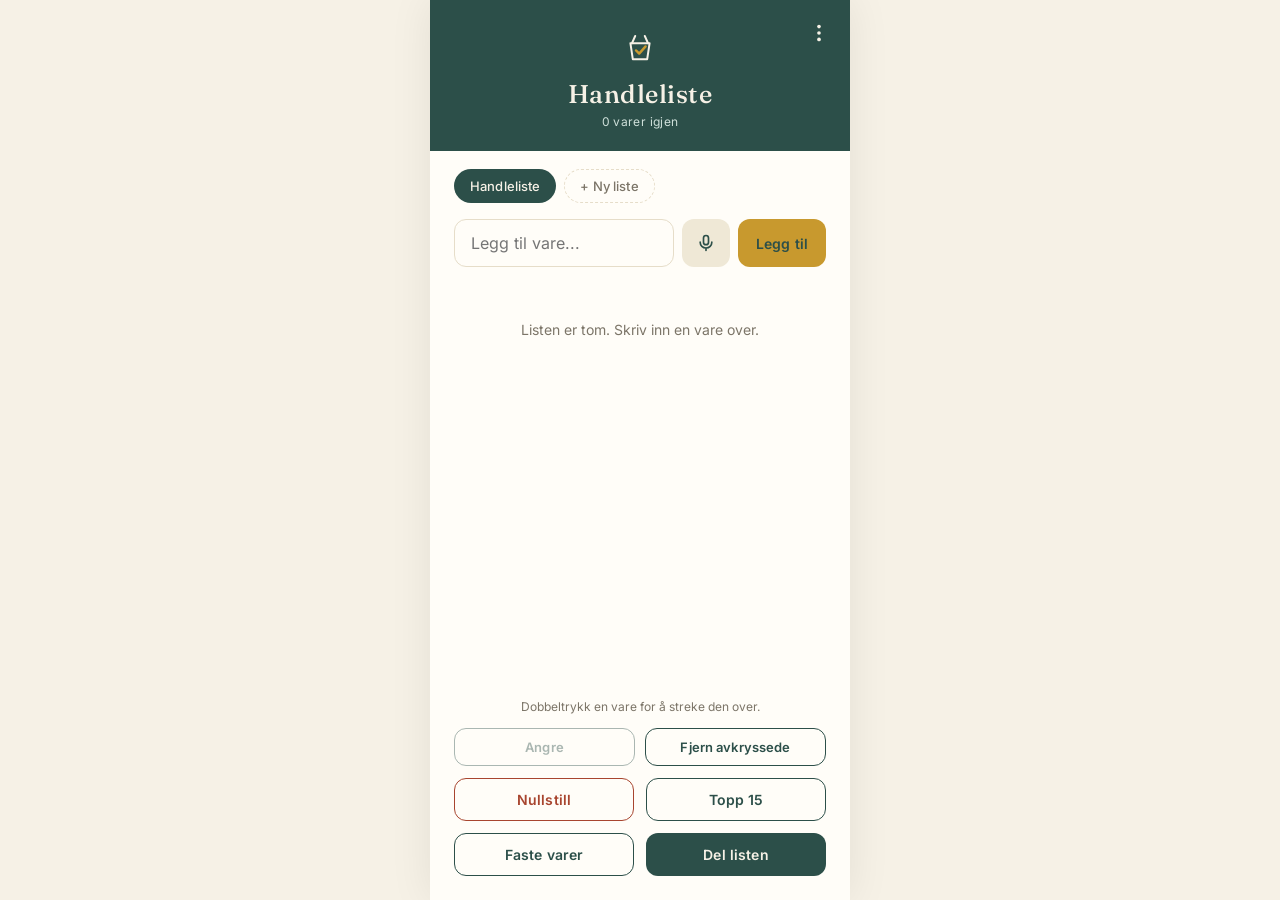
<file: app/src/main/assets/index.html>
<!DOCTYPE html>
<html lang="no" data-theme="system">
<head>
<meta charset="UTF-8" />
<meta name="viewport" content="width=device-width, initial-scale=1, maximum-scale=1, user-scalable=no, viewport-fit=cover" />
<title>Handleliste</title>
<meta name="theme-color" content="#2c4f49" />
<meta name="apple-mobile-web-app-capable" content="yes" />
<meta name="apple-mobile-web-app-status-bar-style" content="black-translucent" />
<meta name="apple-mobile-web-app-title" content="Handleliste" />
<link rel="stylesheet" href="fonts/fonts.css">
<script src="vendor/firebase-app-compat.js"></script>
<script src="vendor/firebase-database-compat.js"></script>
<script>
  // Sett tema før siden tegnes, så det ikke blinker
  (function () {
    try {
      var t = localStorage.getItem("handleliste-tema");
      if (t === "light" || t === "dark" || t === "system") {
        document.documentElement.setAttribute("data-theme", t);
      }
    } catch (e) {}
  })();
</script>
<style>
  :root {
    --bg: #f6f1e6;
    --surface: #fffdf8;
    --ink: #22322e;
    --muted: #7c7568;
    --line: #e6ddc9;
    --chip: #efe8d6;
    --header: #2c4f49;
    --on-header: #f6f1e6;
    --sub: #cfe0da;
    --accent: #2c4f49;
    --accent-2: #3f7068;
    --solid: #2c4f49;
    --on-solid: #f6f1e6;
    --gold: #c8992e;
    --gold-soft: #e9c877;
    --on-gold: #2c4f49;
    --brick: #a8452f;
    --overlay: rgba(34,50,46,0.55);
    color-scheme: light;
  }
  :root[data-theme="dark"] {
    --bg: #0f1716;
    --surface: #172221;
    --ink: #ece7d9;
    --muted: #98a39e;
    --line: #2a3a37;
    --chip: #213230;
    --header: #1c3733;
    --on-header: #f0ebdc;
    --sub: #a9c4bc;
    --accent: #8cc9bb;
    --accent-2: #6fb3a3;
    --solid: #2f5c54;
    --on-solid: #f3eee0;
    --gold: #d6a93e;
    --gold-soft: #e6c46f;
    --on-gold: #17302b;
    --brick: #e0785f;
    --overlay: rgba(0,0,0,0.6);
    color-scheme: dark;
  }
  @media (prefers-color-scheme: dark) {
    :root[data-theme="system"] {
      --bg: #0f1716;
      --surface: #172221;
      --ink: #ece7d9;
      --muted: #98a39e;
      --line: #2a3a37;
      --chip: #213230;
      --header: #1c3733;
      --on-header: #f0ebdc;
      --sub: #a9c4bc;
      --accent: #8cc9bb;
      --accent-2: #6fb3a3;
      --solid: #2f5c54;
      --on-solid: #f3eee0;
      --gold: #d6a93e;
      --gold-soft: #e6c46f;
      --on-gold: #17302b;
      --brick: #e0785f;
      --overlay: rgba(0,0,0,0.6);
      color-scheme: dark;
    }
  }

  * { box-sizing: border-box; }
  body {
    margin: 0;
    min-height: 100vh;
    background: var(--bg);
    font-family: 'Inter', sans-serif;
    color: var(--ink);
    display: flex;
    justify-content: center;
    touch-action: manipulation;
    -webkit-tap-highlight-color: transparent;
  }
  #app {
    width: 100%;
    max-width: 420px;
    min-height: 100vh;
    background: var(--surface);
    display: flex;
    flex-direction: column;
    box-shadow: 0 0 40px rgba(0,0,0,0.08);
  }

  /* HEADER */
  header {
    background: var(--header);
    color: var(--on-header);
    padding: 28px 24px 22px;
    text-align: center;
    position: relative;
  }
  header .logo { width: 40px; height: 40px; margin: 0 auto 10px; display: block; }
  header h1 {
    font-family: 'Fraunces', serif;
    font-weight: 500;
    font-size: 1.6rem;
    letter-spacing: 0.02em;
    margin: 0;
  }
  header .sub { font-size: 12px; color: var(--sub); margin-top: 4px; letter-spacing: 0.03em; }
  .menu-btn {
    position: absolute; top: 14px; right: 12px;
    background: none; color: var(--on-header);
    padding: 8px; border-radius: 50%; line-height: 0;
  }

  .page { flex: 1; display: flex; flex-direction: column; padding: 0 24px 24px; }

  /* INPUTS */
  .row { display: flex; gap: 8px; padding-top: 14px; }
  input[type=text], input[type=number], select {
    padding: 13px 16px;
    background: var(--surface);
    border: 1.5px solid var(--line);
    border-radius: 12px;
    outline: none;
    font-size: 16px;
    font-family: 'Inter', sans-serif;
    color: var(--ink);
    transition: border-color 0.2s;
    min-width: 0;
  }
  .row input[type=text], .row input[type=number] { flex: 1; }
  input[type=text]:focus, input[type=number]:focus, select:focus { border-color: var(--accent-2); }
  .full { width: 100%; }

  button {
    cursor: pointer;
    font-family: 'Inter', sans-serif;
    font-weight: 600;
    font-size: 14px;
    border: none;
    border-radius: 12px;
    letter-spacing: 0.01em;
  }
  button:disabled { opacity: 0.4; cursor: default; }
  button.gold { background: var(--gold); color: var(--on-gold); padding: 13px 18px; }
  button.outline-teal { background: transparent; color: var(--accent); border: 1.5px solid var(--accent); padding: 12px 16px; }
  button.outline-brick { background: transparent; color: var(--brick); border: 1.5px solid var(--brick); padding: 12px 16px; }
  button.solid-teal { background: var(--solid); color: var(--on-solid); padding: 13px 20px; }
  button.solid-brick { background: var(--brick); color: #fff; padding: 12px 16px; }
  button.plain { background: none; color: var(--muted); font-size: 12px; font-weight: 500; padding: 6px; }
  button.plain.danger { color: var(--brick); }
  .icon-btn {
    width: 48px; flex-shrink: 0; border-radius: 12px; background: var(--chip); color: var(--accent);
    display: flex; align-items: center; justify-content: center; padding: 0;
  }
  .icon-btn.listening { background: var(--gold); color: var(--on-gold); }

  /* LISTEVALG */
  .chips { display: flex; gap: 8px; overflow-x: auto; padding: 18px 0 2px; scrollbar-width: none; }
  .chips::-webkit-scrollbar { display: none; }
  .chip {
    white-space: nowrap; padding: 8px 15px; border-radius: 999px;
    background: var(--chip); color: var(--ink); font-size: 13px; font-weight: 500;
    border: 1.5px solid transparent; flex-shrink: 0;
  }
  .chip.active { background: var(--solid); color: var(--on-solid); }
  .chip.add { background: none; border: 1.5px dashed var(--line); color: var(--muted); }

  /* FORSLAG */
  .suggest { display: flex; flex-wrap: wrap; gap: 8px; padding-top: 10px; }
  .sug {
    background: transparent; border: 1.5px solid var(--gold); color: var(--ink);
    border-radius: 999px; padding: 6px 13px; font-size: 13px; font-weight: 500;
  }

  /* LISTE */
  ul, ol { list-style: none; margin: 14px 0 0; padding: 0; flex: 1; }
  li.item {
    display: flex; align-items: center; justify-content: space-between;
    padding: 12px 2px; border-bottom: 1px solid var(--line); gap: 8px;
  }
  li.cat-head {
    font-size: 11px; letter-spacing: 0.09em; text-transform: uppercase;
    color: var(--gold); font-weight: 600; padding: 18px 2px 4px;
  }
  li.cat-head.muted { color: var(--muted); }
  .item-main { flex: 1; min-width: 0; cursor: pointer; user-select: none; -webkit-user-select: none; }
  .item-text {
    font-family: 'Fraunces', serif;
    font-size: 1.25rem; font-weight: 400;
    display: inline-block; position: relative; color: var(--ink);
    word-break: break-word;
  }
  .item-text.checked { color: var(--muted); }
  .item-text.checked::after {
    content: ""; position: absolute; left: -2%; width: 104%; top: 52%;
    height: 1.5px; background: var(--gold);
  }
  .qty { font-size: 0.85rem; color: var(--gold); font-weight: 700; margin-left: 8px; }
  .item-sub { font-size: 12px; color: var(--muted); margin-top: 2px; }
  .item-actions { display: flex; align-items: center; flex-shrink: 0; }
  .more-btn { background: none; color: var(--muted); padding: 8px; line-height: 0; }
  .empty { text-align: center; color: var(--muted); margin-top: 40px; font-size: 14px; }
  .hint { font-size: 12px; color: var(--muted); text-align: center; padding: 12px 0 4px; }
  .swipe-hint { font-size: 12px; color: var(--muted); text-align: center; margin: 18px 0 4px; line-height: 1.5; }

  .summary {
    display: flex; justify-content: space-between; align-items: center;
    padding: 12px 2px; margin-top: 8px; border-top: 1px solid var(--line);
    font-size: 13px; color: var(--muted);
  }
  .summary small { display: block; font-size: 11px; margin-top: 2px; }
  .summary strong { font-family: 'Fraunces', serif; font-size: 1.2rem; font-weight: 500; color: var(--ink); }
  .summary.over strong, .summary.over small { color: var(--brick); }

  .toolbar { display: flex; gap: 10px; padding-top: 10px; }
  .toolbar button { flex: 1; font-size: 13px; padding: 10px; }
  .btn-grid { display: grid; grid-template-columns: 1fr 1fr; gap: 12px; padding: 12px 0 0; }
  .footer-btn { padding: 20px 0 0; }

  /* MODALER */
  .modal-backdrop {
    position: fixed; inset: 0; background: var(--overlay);
    display: flex; align-items: center; justify-content: center; padding: 24px; z-index: 10;
  }
  .modal {
    background: var(--surface); max-width: 340px; width: 100%; border-radius: 18px;
    padding: 26px 24px; max-height: 90vh; overflow-y: auto; color: var(--ink);
  }
  .modal p { font-family: 'Fraunces', serif; font-size: 1.2rem; margin: 0 0 20px; color: var(--ink); }
  .modal .btn-row { display: grid; grid-template-columns: 1fr 1fr; gap: 12px; }
  .field-label { font-size: 12px; color: var(--muted); margin: 14px 0 5px; }
  .stepper { display: flex; align-items: center; gap: 16px; }
  .stepper button { width: 40px; height: 40px; border-radius: 10px; background: var(--chip); color: var(--ink); font-size: 20px; padding: 0; }
  .stepper span { min-width: 26px; text-align: center; font-weight: 600; font-size: 1.1rem; }
  .share-link-box {
    display: flex; gap: 8px; align-items: center;
    background: var(--bg); border: 1.5px solid var(--line); border-radius: 12px;
    padding: 6px 8px 6px 12px; margin: 14px 0;
  }
  .share-link-box input { flex: 1; border: none; background: none; padding: 6px 0; font-size: 12px; color: var(--muted); }
  .share-status { font-size: 11px; text-align: center; color: var(--accent-2); min-height: 14px; }

  .hidden { display: none !important; }

  /* TOPP 15 */
  .top-row {
    display: flex; align-items: center; justify-content: space-between;
    padding: 14px 4px; border-bottom: 1px solid var(--line);
    cursor: grab; transition: background 0.35s ease; border-radius: 8px;
  }
  .top-row.flash { background: rgba(200,153,46,0.16); }
  .top-row .rank { color: var(--gold); margin-right: 10px; font-family: 'Inter', sans-serif; font-weight: 600; font-size: 13px; }
  .top-row .count { font-size: 12px; color: var(--accent-2); font-weight: 500; }

  /* FASTE VARER */
  .rec-row { display: flex; align-items: center; justify-content: space-between; padding: 13px 2px; border-bottom: 1px solid var(--line); }
  .rec-info { display: flex; flex-direction: column; gap: 2px; }
  .rec-interval { font-size: 12px; color: var(--muted); }
  .rec-status { font-size: 11px; color: var(--gold); font-weight: 600; }

  /* INNSTILLINGER */
  .sec-title {
    font-size: 11px; letter-spacing: 0.09em; text-transform: uppercase;
    color: var(--gold); font-weight: 600; margin: 26px 0 6px;
  }
  .opt {
    display: flex; justify-content: space-between; align-items: center; width: 100%;
    text-align: left; padding: 15px 2px; background: none; border-radius: 0;
    border-bottom: 1px solid var(--line); color: var(--ink); font-weight: 500; font-size: 15px;
  }
  .opt .check { color: var(--gold); font-weight: 700; visibility: hidden; }
  .opt.selected .check { visibility: visible; }
  .switch-row {
    display: flex; justify-content: space-between; align-items: center; gap: 12px;
    padding: 14px 2px; border-bottom: 1px solid var(--line); font-size: 15px; font-weight: 500; cursor: pointer;
  }
  .switch-row small { display: block; font-size: 12px; color: var(--muted); font-weight: 400; margin-top: 2px; }
  input.switch {
    appearance: none; -webkit-appearance: none; width: 46px; height: 28px; border-radius: 999px;
    background: var(--line); position: relative; flex-shrink: 0; cursor: pointer; transition: background 0.2s;
    border: none; padding: 0;
  }
  input.switch::after {
    content: ""; position: absolute; top: 3px; left: 3px; width: 22px; height: 22px;
    border-radius: 50%; background: #fff; transition: transform 0.2s;
  }
  input.switch:checked { background: var(--accent-2); }
  input.switch:checked::after { transform: translateX(18px); }

  /* TOAST */
  .toast {
    position: fixed; left: 50%; transform: translateX(-50%); bottom: 24px;
    width: calc(100% - 32px); max-width: 388px; background: var(--ink); color: var(--surface);
    border-radius: 12px; padding: 12px 14px; display: flex; justify-content: space-between;
    align-items: center; gap: 10px; font-size: 13px; z-index: 30; box-shadow: 0 6px 24px rgba(0,0,0,0.25);
  }
  .toast button { background: none; color: var(--gold-soft); padding: 4px 8px; font-size: 13px; }

  /* INSTALL-BANNER */
  .install-banner {
    position: sticky; bottom: 0; left: 0; right: 0;
    background: var(--header); color: var(--on-header);
    padding: 14px 20px; display: flex; align-items: center; justify-content: space-between;
    gap: 12px; font-size: 12px; z-index: 20;
  }
  .install-banner span { flex: 1; line-height: 1.5; }
  .install-banner .actions { display: flex; gap: 8px; flex-shrink: 0; }
  .install-banner button { padding: 9px 12px; font-size: 11px; border-radius: 10px; }
  .install-banner button.install-yes { background: var(--gold); color: var(--on-gold); }
  .install-banner button.install-no { background: none; border: 1px solid rgba(246,241,230,0.5); color: var(--on-header); }
</style>
</head>
<body>
<div id="app">

  <header>
    <button class="menu-btn" id="menuBtn" aria-label="Innstillinger">
      <svg viewBox="0 0 24 24" width="22" height="22" fill="currentColor"><circle cx="12" cy="5" r="2"/><circle cx="12" cy="12" r="2"/><circle cx="12" cy="19" r="2"/></svg>
    </button>
    <svg class="logo" viewBox="0 0 100 100" fill="none">
      <path d="M30 38 L38 20 M70 38 L62 20" stroke="#f6f1e6" stroke-width="5" stroke-linecap="round"/>
      <path d="M26 38 L74 38 L68 78 L32 78 Z" stroke="#f6f1e6" stroke-width="5" stroke-linejoin="round" stroke-linecap="round"/>
      <path d="M40 56 L48 64 L64 46" stroke="#c8992e" stroke-width="6" stroke-linecap="round" stroke-linejoin="round"/>
    </svg>
    <h1>Handleliste</h1>
    <div class="sub" id="subtitle">0 varer igjen</div>
  </header>

  <!-- SIDE: LISTE -->
  <div class="page" id="page-liste">
    <div class="chips" id="listChips"></div>

    <div class="row">
      <input type="text" id="itemInput" placeholder="Legg til vare..." autocomplete="off" autocapitalize="sentences" />
      <button class="icon-btn" id="micBtn" aria-label="Si varer med stemmen">
        <svg viewBox="0 0 24 24" width="20" height="20" fill="none" stroke="currentColor" stroke-width="2" stroke-linecap="round" stroke-linejoin="round"><rect x="9" y="3" width="6" height="11" rx="3"/><path d="M5 11a7 7 0 0 0 14 0M12 18v3"/></svg>
      </button>
      <button class="gold" id="addBtn">Legg til</button>
    </div>
    <div class="suggest hidden" id="suggest"></div>

    <ul id="itemList"></ul>
    <div class="hint">Dobbeltrykk en vare for å streke den over.</div>

    <div class="summary hidden" id="summary"></div>

    <div class="toolbar">
      <button class="outline-teal" id="undoBtn" disabled>Angre</button>
      <button class="outline-teal" id="clearCheckedBtn">Fjern avkryssede</button>
    </div>
    <div class="btn-grid">
      <button class="outline-brick" id="resetBtn">Nullstill</button>
      <button class="outline-teal" id="top15Btn">Topp 15</button>
      <button class="outline-teal" id="recurringBtn">Faste varer</button>
      <button class="solid-teal" id="shareBtn">Del listen</button>
    </div>
  </div>

  <!-- SIDE: TOPP 15 -->
  <div class="page hidden" id="page-top15">
    <div class="swipe-hint">Sveip en vare mot høyre for å legge den til på handlelisten.</div>
    <ol id="topList"></ol>
    <div class="footer-btn">
      <button class="solid-teal full" id="backFromTop">Tilbake til listen</button>
    </div>
  </div>

  <!-- SIDE: FASTE VARER -->
  <div class="page hidden" id="page-faste">
    <div class="swipe-hint">Faste varer legger seg selv til handlelisten igjen etter et gitt antall dager fra de ble krysset av eller fjernet.</div>
    <div class="row">
      <input type="text" id="recurringName" placeholder="Vare, f.eks. Kattemat" style="flex:2;" />
      <input type="number" id="recurringDays" placeholder="Dager" min="1" style="flex:1; padding:13px 10px;" />
    </div>
    <button class="gold full" id="addRecurringBtn" style="margin-top:10px;">Legg til fast vare</button>
    <div class="hint" id="recNote"></div>
    <ul id="recurringList" style="margin-top:4px;"></ul>
    <div class="footer-btn">
      <button class="solid-teal full" id="backFromRecurring">Tilbake til listen</button>
    </div>
  </div>

  <!-- SIDE: INNSTILLINGER -->
  <div class="page hidden" id="page-innstillinger">
    <div class="sec-title">Utseende</div>
    <div id="themeOptions">
      <button class="opt" data-theme-choice="system"><span>Telefonens standard</span><span class="check">✓</span></button>
      <button class="opt" data-theme-choice="light"><span>Lyst</span><span class="check">✓</span></button>
      <button class="opt" data-theme-choice="dark"><span>Mørkt</span><span class="check">✓</span></button>
    </div>

    <div class="sec-title">Skjerm og visning</div>
    <label class="switch-row">
      <span>Hold skjermen våken<small>Skjermen slukker ikke mens du handler.</small></span>
      <input type="checkbox" class="switch" id="wakeToggle" />
    </label>
    <label class="switch-row">
      <span>Grupper etter avdeling<small>Frukt, meieri, tørrvarer osv.</small></span>
      <input type="checkbox" class="switch" id="groupToggle" />
    </label>

    <div class="sec-title">Budsjett</div>
    <input type="text" inputmode="decimal" class="full" id="budgetInput" placeholder="Budsjett per liste i kr (valgfritt)" />

    <div class="sec-title">Lister</div>
    <ul id="listManage" style="margin-top:0;"></ul>
    <button class="gold full" id="addListBtn" style="margin-top:14px;">Ny liste</button>

    <div class="footer-btn">
      <button class="solid-teal full" id="backFromSettings">Tilbake til listen</button>
    </div>
  </div>

  <!-- MODAL: BEKREFT -->
  <div class="modal-backdrop hidden" id="confirmModal">
    <div class="modal">
      <p id="confirmText">Er du sikker?</p>
      <div class="btn-row">
        <button class="outline-teal" id="confirmCancel">Avbryt</button>
        <button class="solid-brick" id="confirmOk">Slett</button>
      </div>
    </div>
  </div>

  <!-- MODAL: TEKST -->
  <div class="modal-backdrop hidden" id="textModal">
    <div class="modal">
      <p id="textTitle"></p>
      <input type="text" id="textInput" class="full" maxlength="40" style="margin-bottom:20px;" />
      <div class="btn-row">
        <button class="outline-teal" id="textCancel">Avbryt</button>
        <button class="gold" id="textOk">OK</button>
      </div>
    </div>
  </div>

  <!-- MODAL: VAREDETALJER -->
  <div class="modal-backdrop hidden" id="detailModal">
    <div class="modal">
      <p id="detName" style="margin-bottom:4px;"></p>
      <div class="field-label">Antall</div>
      <div class="stepper"><button id="detMinus" aria-label="Færre">−</button><span id="detQty">1</span><button id="detPlus" aria-label="Flere">+</button></div>
      <div class="field-label">Avdeling</div>
      <select id="detCat" class="full"></select>
      <div class="field-label">Pris per stk (kr)</div>
      <input type="text" inputmode="decimal" id="detPrice" class="full" placeholder="F.eks. 29,90" />
      <div class="field-label">Notat</div>
      <input type="text" id="detNote" class="full" maxlength="80" placeholder="F.eks. den grønne pakken" />
      <div class="btn-row" style="margin-top:24px;">
        <button class="outline-teal" id="detCancel">Avbryt</button>
        <button class="gold" id="detSave">Lagre</button>
      </div>
    </div>
  </div>

  <!-- MODAL: DEL LISTEN -->
  <div class="modal-backdrop hidden" id="shareModal">
    <div class="modal">
      <p>Del handlelisten din</p>
      <div style="font-size:13px; color:var(--muted); margin-top:-14px; margin-bottom:6px;">
        Alle som åpner lenken kan se og endre listene dine.
      </div>
      <div class="share-link-box">
        <input type="text" id="shareLinkInput" readonly />
        <button class="plain" id="copyShareBtn" style="color:var(--accent); font-weight:600;">Kopier</button>
      </div>
      <div class="share-status" id="shareStatus"></div>
      <div class="btn-row" style="margin-top:14px;">
        <button class="outline-teal" id="emailShareBtn">Send e-post</button>
        <button class="gold" id="nativeShareBtn">Del</button>
      </div>
      <button class="plain" id="closeShareBtn" style="display:block; margin:14px auto 0;">Lukk</button>
    </div>
  </div>

  <!-- TOAST -->
  <div class="toast hidden" id="toast">
    <span id="toastMsg"></span>
    <button id="toastUndo">Angre</button>
  </div>

  <div class="install-banner hidden" id="installBanner">
    <span id="installText">Installer Handleliste som app på telefonen din?</span>
    <div class="actions">
      <button class="install-yes" id="installBtn">Installer</button>
      <button class="install-no" id="installDismiss">Ikke nå</button>
    </div>
  </div>

</div>

<script>
(function () {
  "use strict";
  const $ = (id) => document.getElementById(id);
  const DAY_MS = 24 * 60 * 60 * 1000;
  // Satt av Android-appen (WebView). Null når siden åpnes i en vanlig nettleser.
  const NATIVE = window.AndroidBridge || null;
  // Adressen delte lenker peker til (nettversjonen på GitHub Pages)
  const WEB_BASE = "https://gangstagggg-hub.github.io/Handleliste/";

  const K = {
    ITEMS: "handleliste-items",          // gammel nøkkel (kun for oppgradering)
    LISTS: "handleliste-lister",
    FREQ: "handleliste-frekvens",
    REC: "handleliste-faste-varer",
    META: "handleliste-varemeta",
    ACTIVE: "handleliste-aktiv-liste",
    SHARE: "handleliste-delt-id",
    THEME: "handleliste-tema",
    WAKE: "handleliste-vaken",
    GROUP: "handleliste-grupper",
    BUDGET: "handleliste-budsjett",
  };

  // --- FIREBASE-OPPSETT ---
  // Bytt ut verdiene under med ditt eget gratis Firebase-prosjekt (Realtime Database)
  // for at deling mellom telefoner skal fungere. Se README for fremgangsmåte.
  const firebaseConfig = {
    apiKey: "DIN_API_KEY",
    authDomain: "DITT-PROSJEKT.firebaseapp.com",
    databaseURL: "https://DITT-PROSJEKT-default-rtdb.firebaseio.com",
    projectId: "DITT-PROSJEKT",
  };

  let db = null;
  let cloudEnabled = false;
  try {
    if (firebaseConfig.apiKey && firebaseConfig.apiKey !== "DIN_API_KEY" && window.firebase) {
      firebase.initializeApp(firebaseConfig);
      db = firebase.database();
      cloudEnabled = true;
    }
  } catch (e) {
    console.error("Firebase kunne ikke startes", e);
    cloudEnabled = false;
  }

  // --- HJELPERE ---
  function load(key, fallback) {
    try {
      const raw = localStorage.getItem(key);
      return raw === null ? fallback : JSON.parse(raw);
    } catch (e) { return fallback; }
  }
  function save(key, value) {
    try { localStorage.setItem(key, JSON.stringify(value)); } catch (e) {}
  }
  function uid() { return Date.now().toString(36) + Math.random().toString(36).slice(2, 7); }
  function makeShareId() { return "l" + Date.now().toString(36) + Math.random().toString(36).slice(2, 10); }
  function capitalize(s) { return s ? s.charAt(0).toUpperCase() + s.slice(1) : s; }
  function el(tag, cls, text) {
    const e = document.createElement(tag);
    if (cls) e.className = cls;
    if (text !== undefined) e.textContent = text;
    return e;
  }
  function fmtKr(n) {
    return (Math.round(n * 100) / 100).toLocaleString("nb-NO", { maximumFractionDigits: 2 });
  }
  function parseNum(v) {
    const n = parseFloat(String(v == null ? "" : v).replace(",", ".").replace(/\s/g, ""));
    return isFinite(n) && n >= 0 ? n : null;
  }

  // Firebase tillater ikke . $ # [ ] / i nøkler, så vi koder dem
  function encKey(k) {
    return k.replace(/[%.$#\[\]\/]/g, (c) => "%" + c.charCodeAt(0).toString(16).toUpperCase().padStart(2, "0"));
  }
  function decKey(k) {
    return k.replace(/%([0-9A-F]{2})/g, (m, h) => String.fromCharCode(parseInt(h, 16)));
  }
  function mapKeys(obj, fn) {
    const o = {};
    Object.keys(obj || {}).forEach((k) => { o[fn(k)] = obj[k]; });
    return o;
  }

  // --- AVDELINGER ---
  const CATS = ["Frukt og grønt", "Kjøtt og fisk", "Meieri og egg", "Brød og bakst", "Tørrvarer", "Frysevarer", "Drikke", "Husholdning", "Annet"];
  const KW = [
    ["Frysevarer", ["frossen", "frosne", "fryst", "frosset", "pizza", "iskrem", "fiskepinner", "is"]],
    ["Husholdning", ["toalettpapir", "dopapir", "do-papir", "tannkrem", "tannbørste", "såpe", "sjampo", "shampoo", "balsam", "oppvask", "vaskemiddel", "vaskepulver", "tøymykner", "søppelpose", "søppelsekk", "plastpose", "bakepapir", "folie", "kjøkkenrull", "tørkepapir", "serviett", "deodorant", "bleie", "våtserviett", "batteri", "lyspære", "kattemat", "hundemat", "kattesand", "dyremat", "barberhøvel", "plaster", "rengjøring", "zalo", "klut", "svamp", "fyrstikker", "stearinlys", "lys"]],
    ["Drikke", ["vann", "brus", "juice", "øl", "vin", "cola", "saft", "mineralvann", "farris", "sprite", "fanta", "energidrikk", "cider", "drikke", "smoothie", "most", "alkoholfri", "tonic"]],
    ["Meieri og egg", ["melk", "ost", "smør", "yoghurt", "yogurt", "rømme", "fløte", "egg", "margarin", "kesam", "cottage", "skyr", "brunost", "kremost", "crème fraîche", "creme fraiche", "biola", "cheasy", "havredrikk", "kefir", "mozzarella", "parmesan", "feta"]],
    ["Tørrvarer", ["pasta", "spaghetti", "makaroni", "ris", "mel", "sukker", "havregryn", "müsli", "musli", "frokostblanding", "cornflakes", "hermetikk", "hakkede tomater", "tomatpuré", "tomatsaus", "tomatboks", "bønner", "linser", "kikerter", "olje", "eddik", "krydder", "salt", "pepper", "saus", "ketchup", "sennep", "majones", "nudler", "kaffe", "te", "kakao", "honning", "syltetøy", "sylte", "peanøttsmør", "nøtter", "mandler", "rosiner", "sjokolade", "potetgull", "chips", "snacks", "kjeks", "tunfisk", "sardiner", "buljong", "taco", "suppe", "dressing", "bakepulver", "maisenna", "couscous", "bulgur"]],
    ["Kjøtt og fisk", ["kylling", "kjøtt", "svin", "storfe", "biff", "pølse", "bacon", "skinke", "laks", "torsk", "fisk", "reker", "karbonade", "kotelett", "lam", "kalkun", "pålegg", "sushi", "filet", "medister", "ribbe", "ørret", "hyse", "krabbe", "salami", "leverpostei"]],
    ["Brød og bakst", ["brød", "rundstykke", "baguette", "bolle", "kneipp", "toast", "lompe", "tortilla", "wrap", "kake", "gjær", "pita", "focaccia"]],
    ["Frukt og grønt", ["eple", "banan", "appelsin", "sitron", "lime", "drue", "pære", "tomat", "agurk", "salat", "løk", "hvitløk", "gulrot", "potet", "brokkoli", "blomkål", "kål", "paprika", "avokado", "sopp", "spinat", "squash", "ingefær", "bær", "mango", "melon", "purre", "mais", "frukt", "grønn", "urter", "basilikum", "persille", "koriander", "mynte", "selleri", "reddik", "aubergine", "chili", "søtpotet", "kiwi", "ananas", "fersken", "plomme", "clementin", "mandarin", "asparges", "erter"]],
  ];
  function kwMatch(word, kw) {
    if (kw.length <= 2) return word === kw;
    if (kw.length === 3) return word === kw || word.endsWith(kw);
    return word.includes(kw);
  }
  function guessCategory(name) {
    const n = String(name || "").toLowerCase();
    const words = n.split(/[\s,\-\/]+/).filter(Boolean);
    for (const [cat, kws] of KW) {
      for (const kw of kws) {
        if (/[ \-]/.test(kw)) { if (n.includes(kw)) return cat; }
        else if (words.some((w) => kwMatch(w, kw))) return cat;
      }
    }
    return "Annet";
  }

  // --- DATA ---
  function toArray(x) {
    if (!x) return [];
    if (Array.isArray(x)) return x.filter(Boolean);
    if (typeof x === "object") return Object.values(x).filter(Boolean);
    return [];
  }
  function normalizeItem(it) {
    const name = String(it.name || "");
    return {
      id: it.id || uid(),
      name,
      checked: !!it.checked,
      qty: Math.max(1, parseInt(it.qty, 10) || 1),
      cat: CATS.includes(it.cat) ? it.cat : guessCategory(name),
      price: typeof it.price === "number" && isFinite(it.price) && it.price >= 0 ? it.price : null,
      note: typeof it.note === "string" ? it.note : "",
    };
  }
  function normalizeState(raw) {
    raw = raw || {};
    let lists = toArray(raw.lists).map((l) => ({
      id: l.id || uid(),
      name: l.name || "Liste",
      items: toArray(l.items).map(normalizeItem).filter((i) => i.name),
    }));
    if (!lists.length) {
      lists = [{ id: "main", name: "Handleliste", items: toArray(raw.items).map(normalizeItem).filter((i) => i.name) }];
    }
    return {
      lists,
      freq: raw.freq && typeof raw.freq === "object" ? raw.freq : {},
      recurring: toArray(raw.recurring)
        .filter((r) => r.name)
        .map((r) => ({
          id: r.id || uid(),
          name: r.name,
          intervalDays: Math.max(1, parseInt(r.intervalDays, 10) || 1),
          lastTriggerAt: r.lastTriggerAt || Date.now(),
          listId: r.listId || null,
        })),
      meta: raw.meta && typeof raw.meta === "object" ? raw.meta : {},
    };
  }
  function sortObj(o) {
    const r = {};
    Object.keys(o || {}).sort().forEach((k) => { r[k] = o[k]; });
    return r;
  }
  function stateSig(s) {
    return JSON.stringify([s.lists, sortObj(s.freq), s.recurring, sortObj(s.meta)]);
  }

  let st = normalizeState({
    lists: load(K.LISTS, null),
    items: load(K.ITEMS, []),
    freq: load(K.FREQ, {}),
    recurring: load(K.REC, []),
    meta: load(K.META, {}),
  });
  let activeListId = load(K.ACTIVE, null);
  function ensureActive() {
    if (!st.lists.find((l) => l.id === activeListId)) activeListId = st.lists[0].id;
  }
  ensureActive();
  function curList() { return st.lists.find((l) => l.id === activeListId) || st.lists[0]; }

  function saveLocal() {
    save(K.LISTS, st.lists);
    save(K.FREQ, st.freq);
    save(K.REC, st.recurring);
    save(K.META, st.meta);
    save(K.ACTIVE, activeListId);
  }

  // --- DELT LISTE-ID ---
  const urlParams = new URLSearchParams(window.location.search);
  const linkId = urlParams.get("liste");
  let shareId = localStorage.getItem(K.SHARE);
  if (linkId && cloudEnabled && linkId !== shareId) {
    const hasData = st.lists.some((l) => l.items.length > 0);
    let join = true;
    if (shareId && hasData) {
      join = confirm("Du blir med i en delt liste. Listene på denne telefonen erstattes av den delte listen. Fortsette?");
    }
    if (join) {
      shareId = linkId;
      localStorage.setItem(K.SHARE, shareId);
      st = normalizeState(null);
      activeListId = st.lists[0].id;
      saveLocal();
    }
  }
  if (!shareId) {
    shareId = makeShareId();
    localStorage.setItem(K.SHARE, shareId);
  }
  if (linkId) {
    try { history.replaceState(null, "", window.location.pathname); } catch (e) {}
  }

  // --- SKY-SYNK ---
  function pushCloud() {
    if (!(cloudEnabled && db)) return;
    try {
      const base = JSON.parse(JSON.stringify({
        lists: st.lists,
        freq: mapKeys(st.freq, encKey),
        recurring: st.recurring,
        meta: mapKeys(st.meta, encKey),
      }));
      base.oppdatert = firebase.database.ServerValue.TIMESTAMP;
      db.ref("lister/" + shareId).set(base).catch((e) => console.error("Kunne ikke synkronisere", e));
    } catch (e) { console.error(e); }
  }
  function syncState() { saveLocal(); pushCloud(); }

  // --- ANGRE ---
  const undoStack = [];
  function snapshot() {
    return JSON.stringify({ lists: st.lists, freq: st.freq, recurring: st.recurring, meta: st.meta });
  }
  function pushUndo() {
    undoStack.push(snapshot());
    if (undoStack.length > 30) undoStack.shift();
    updateUndoBtn();
  }
  function updateUndoBtn() { $("undoBtn").disabled = undoStack.length === 0; }
  function undo() {
    const s = undoStack.pop();
    if (!s) return;
    st = normalizeState(JSON.parse(s));
    ensureActive();
    syncState();
    hideToast();
    refreshCurrentPage();
    updateUndoBtn();
  }

  // --- TOAST ---
  let toastTimer = null;
  function showToast(msg, withUndo) {
    $("toastMsg").textContent = msg;
    $("toastUndo").classList.toggle("hidden", withUndo === false);
    $("toast").classList.remove("hidden");
    clearTimeout(toastTimer);
    toastTimer = setTimeout(hideToast, 5000);
  }
  function hideToast() { $("toast").classList.add("hidden"); }

  // --- SIDER ---
  const pages = {
    liste: $("page-liste"),
    top15: $("page-top15"),
    faste: $("page-faste"),
    innstillinger: $("page-innstillinger"),
  };
  function currentPageName() {
    return Object.keys(pages).find((k) => !pages[k].classList.contains("hidden")) || "liste";
  }
  function showPage(name) {
    Object.values(pages).forEach((p) => p.classList.add("hidden"));
    pages[name].classList.remove("hidden");
    if (name === "liste") { checkRecurring(); renderItems(); }
    if (name === "top15") renderTop15();
    if (name === "faste") renderRecurring();
    if (name === "innstillinger") renderSettings();
    updateSubtitle(name);
    window.scrollTo(0, 0);
  }
  function refreshCurrentPage() {
    const n = currentPageName();
    if (n === "liste") renderItems();
    if (n === "top15") renderTop15();
    if (n === "faste") renderRecurring();
    if (n === "innstillinger") renderSettings();
    updateSubtitle(n);
  }
  function updateSubtitle(name) {
    const sub = $("subtitle");
    if (name === "liste") {
      const list = curList();
      const active = list.items.filter((i) => !i.checked).length;
      sub.textContent = st.lists.length > 1 ? `${list.name} · ${active} igjen` : `${active} varer igjen`;
    } else if (name === "top15") sub.textContent = "Topp 15 mest kjøpte";
    else if (name === "faste") sub.textContent = "Faste varer";
    else sub.textContent = "Innstillinger";
  }

  // --- VARER ---
  function makeItem(name) {
    const meta = st.meta[name.toLowerCase()] || {};
    return {
      id: uid(),
      name,
      checked: false,
      qty: 1,
      cat: CATS.includes(meta.cat) ? meta.cat : guessCategory(name),
      price: typeof meta.price === "number" ? meta.price : null,
      note: "",
    };
  }
  function findActive(list, name) {
    return list.items.find((i) => !i.checked && i.name.toLowerCase() === name.toLowerCase());
  }
  function addToList(list, name) {
    const existing = findActive(list, name);
    if (existing) existing.qty += 1;
    else list.items.push(makeItem(name));
    st.freq[name] = (st.freq[name] || 0) + 1;
  }
  function cleanName(s) { return capitalize(String(s || "").trim().replace(/\s+/g, " ")); }
  function addMany(names) {
    const clean = names.map(cleanName).filter(Boolean);
    if (!clean.length) return 0;
    pushUndo();
    const list = curList();
    clean.forEach((n) => addToList(list, n));
    syncState();
    renderItems();
    return clean.length;
  }
  function addItem(raw) { return addMany([raw]); }

  function registerConsumed(name, listId) {
    const r = st.recurring.find((x) => x.name.toLowerCase() === name.toLowerCase() && targetListFor(x).id === listId);
    if (r) r.lastTriggerAt = Date.now();
  }
  function toggleChecked(id) {
    const list = curList();
    const it = list.items.find((i) => i.id === id);
    if (!it) return;
    pushUndo();
    it.checked = !it.checked;
    if (it.checked) registerConsumed(it.name, list.id);
    syncState();
    renderItems();
  }
  function removeItem(id) {
    const list = curList();
    const it = list.items.find((i) => i.id === id);
    if (!it) return;
    pushUndo();
    registerConsumed(it.name, list.id);
    list.items = list.items.filter((i) => i.id !== id);
    syncState();
    renderItems();
    showToast(`${it.name} fjernet`);
  }
  function clearChecked() {
    const list = curList();
    const n = list.items.filter((i) => i.checked).length;
    if (!n) { showToast("Ingen avkryssede varer å fjerne", false); return; }
    pushUndo();
    list.items = list.items.filter((i) => !i.checked);
    syncState();
    renderItems();
    showToast(n === 1 ? "1 avkrysset vare fjernet" : `${n} avkryssede varer fjernet`);
  }

  let lastTap = {};
  function handleItemTap(id) {
    const now = Date.now();
    if (now - (lastTap[id] || 0) < 350) {
      toggleChecked(id);
      lastTap[id] = 0;
    } else {
      lastTap[id] = now;
    }
  }

  // --- FASTE VARER (automatikk) ---
  function targetListFor(r) { return st.lists.find((l) => l.id === r.listId) || st.lists[0]; }
  function checkRecurring() {
    if (!st.recurring.length) return;
    const now = Date.now();
    let changed = false;
    st.recurring.forEach((r) => {
      const list = targetListFor(r);
      if (findActive(list, r.name)) return;
      if ((now - r.lastTriggerAt) / DAY_MS >= r.intervalDays) {
        list.items.push(makeItem(r.name));
        st.freq[r.name] = (st.freq[r.name] || 0) + 1;
        changed = true;
      }
    });
    if (changed) syncState();
  }
  function addRecurring() {
    const nameInput = $("recurringName");
    const daysInput = $("recurringDays");
    const name = cleanName(nameInput.value);
    const days = parseInt(daysInput.value, 10);
    if (!name || !days || days < 1) return;
    const list = curList();
    if (!st.recurring.some((r) => r.name.toLowerCase() === name.toLowerCase() && targetListFor(r).id === list.id)) {
      st.recurring.push({ id: uid(), name, intervalDays: days, lastTriggerAt: Date.now(), listId: list.id });
      syncState();
    }
    nameInput.value = "";
    daysInput.value = "";
    renderRecurring();
  }
  function removeRecurring(id) {
    st.recurring = st.recurring.filter((r) => r.id !== id);
    syncState();
    renderRecurring();
  }

  // --- RENDER: HOVEDLISTE ---
  function itemLi(i) {
    const li = el("li", "item");
    const main = el("div", "item-main");
    main.appendChild(el("span", "item-text" + (i.checked ? " checked" : ""), i.name));
    if (i.qty > 1) main.appendChild(el("span", "qty", "×" + i.qty));
    const subParts = [];
    if (i.note) subParts.push(i.note);
    if (i.price != null) subParts.push(i.qty > 1 ? `${fmtKr(i.price)} kr × ${i.qty}` : `${fmtKr(i.price)} kr`);
    if (subParts.length) main.appendChild(el("div", "item-sub", subParts.join(" · ")));
    main.addEventListener("click", () => handleItemTap(i.id));

    const actions = el("div", "item-actions");
    const more = el("button", "more-btn");
    more.setAttribute("aria-label", "Detaljer for " + i.name);
    more.innerHTML = '<svg viewBox="0 0 24 24" width="20" height="20" fill="currentColor"><circle cx="5" cy="12" r="1.8"/><circle cx="12" cy="12" r="1.8"/><circle cx="19" cy="12" r="1.8"/></svg>';
    more.addEventListener("click", (e) => { e.stopPropagation(); openDetail(i.id); });
    const rm = el("button", "plain", "fjern");
    rm.addEventListener("click", (e) => { e.stopPropagation(); removeItem(i.id); });
    actions.append(more, rm);

    li.append(main, actions);
    return li;
  }
  function headLi(text, muted) {
    return el("li", "cat-head" + (muted ? " muted" : ""), text);
  }

  function renderItems() {
    const list = curList();
    const ul = $("itemList");
    ul.innerHTML = "";
    if (!list.items.length) {
      ul.appendChild(el("li", "empty", "Listen er tom. Skriv inn en vare over."));
    } else {
      const unchecked = list.items.filter((i) => !i.checked);
      const checked = list.items.filter((i) => i.checked);
      if (groupByCat) {
        CATS.forEach((cat) => {
          const g = unchecked.filter((i) => i.cat === cat);
          if (g.length) {
            ul.appendChild(headLi(cat));
            g.forEach((i) => ul.appendChild(itemLi(i)));
          }
        });
      } else {
        unchecked.forEach((i) => ul.appendChild(itemLi(i)));
      }
      if (checked.length) {
        if (unchecked.length) ul.appendChild(headLi("Avkrysset", true));
        checked.forEach((i) => ul.appendChild(itemLi(i)));
      }
    }
    renderChips();
    renderSummary();
    updateSuggestions();
    updateUndoBtn();
    updateSubtitle("liste");
  }

  function renderChips() {
    const box = $("listChips");
    box.innerHTML = "";
    st.lists.forEach((l) => {
      const b = el("button", "chip" + (l.id === activeListId ? " active" : ""), l.name);
      b.addEventListener("click", () => {
        activeListId = l.id;
        save(K.ACTIVE, activeListId);
        $("itemInput").value = "";
        checkRecurring();
        renderItems();
      });
      box.appendChild(b);
    });
    const add = el("button", "chip add", "+ Ny liste");
    add.addEventListener("click", newList);
    box.appendChild(add);
  }

  function renderSummary() {
    const box = $("summary");
    const items = curList().items;
    const priced = items.filter((i) => i.price != null);
    if (!priced.length) { box.classList.add("hidden"); return; }
    const total = priced.reduce((s, i) => s + i.price * i.qty, 0);
    const budget = parseNum(load(K.BUDGET, ""));
    box.classList.remove("hidden");
    box.classList.toggle("over", budget != null && budget > 0 && total > budget);
    box.innerHTML = "";
    const left = el("div");
    left.appendChild(document.createTextNode("Estimert sum"));
    if (budget != null && budget > 0) {
      const diff = budget - total;
      left.appendChild(el("small", "", diff >= 0
        ? `Budsjett ${fmtKr(budget)} kr · ${fmtKr(diff)} kr igjen`
        : `Budsjett ${fmtKr(budget)} kr · ${fmtKr(-diff)} kr over`));
    }
    box.append(left, el("strong", "", fmtKr(total) + " kr"));
  }

  // --- AUTOFORSLAG ---
  function updateSuggestions() {
    const box = $("suggest");
    const q = $("itemInput").value.trim().toLowerCase();
    box.innerHTML = "";
    if (!q) { box.classList.add("hidden"); return; }
    const pool = new Map();
    Object.keys(st.freq).forEach((n) => pool.set(n.toLowerCase(), n));
    st.recurring.forEach((r) => { if (!pool.has(r.name.toLowerCase())) pool.set(r.name.toLowerCase(), r.name); });
    Object.keys(st.meta).forEach((n) => { if (!pool.has(n)) pool.set(n, capitalize(n)); });
    const active = new Set(curList().items.filter((i) => !i.checked).map((i) => i.name.toLowerCase()));
    const cands = [...pool.entries()]
      .filter(([low]) => low.includes(q) && !active.has(low))
      .sort((a, b) => {
        const as = a[0].startsWith(q) ? 0 : 1, bs = b[0].startsWith(q) ? 0 : 1;
        if (as !== bs) return as - bs;
        const fd = (st.freq[b[1]] || 0) - (st.freq[a[1]] || 0);
        return fd || a[0].localeCompare(b[0], "nb");
      })
      .slice(0, 5);
    if (!cands.length) { box.classList.add("hidden"); return; }
    cands.forEach(([, name]) => {
      const b = el("button", "sug", name);
      b.addEventListener("click", () => {
        addItem(name);
        $("itemInput").value = "";
        updateSuggestions();
        $("itemInput").focus();
      });
      box.appendChild(b);
    });
    box.classList.remove("hidden");
  }

  function submitInput() {
    const input = $("itemInput");
    const names = input.value.split(/[,;\n]+/);
    addMany(names);
    input.value = "";
    updateSuggestions();
  }

  // --- STEMME ---
  function handleVoiceText(text) {
    const names = String(text || "").split(/\s*,\s*|\s+og\s+/i).map((x) => x.trim()).filter(Boolean);
    const n = addMany(names);
    if (n) showToast("La til: " + names.map(cleanName).join(", "));
  }
  const SR = window.SpeechRecognition || window.webkitSpeechRecognition;
  if (NATIVE && NATIVE.startVoice) {
    // Android-appen bruker telefonens egen talegjenkjenning
    window.__onVoice = handleVoiceText;
    $("micBtn").addEventListener("click", () => NATIVE.startVoice());
  } else if (!SR) {
    $("micBtn").classList.add("hidden");
  } else {
    let rec = null, listening = false;
    $("micBtn").addEventListener("click", () => {
      if (listening && rec) { rec.stop(); return; }
      try {
        rec = new SR();
        rec.lang = "nb-NO";
        rec.interimResults = false;
        rec.maxAlternatives = 1;
        rec.onstart = () => { listening = true; $("micBtn").classList.add("listening"); };
        rec.onend = () => { listening = false; $("micBtn").classList.remove("listening"); };
        rec.onerror = () => showToast("Kunne ikke bruke mikrofonen", false);
        rec.onresult = (ev) => handleVoiceText(ev.results[0][0].transcript);
        rec.start();
      } catch (e) {
        showToast("Talegjenkjenning er ikke tilgjengelig her", false);
      }
    });
  }

  // --- RENDER: TOPP 15 ---
  const swipeStartX = {};
  function onSwipeStart(name, e) {
    swipeStartX[name] = e.touches ? e.touches[0].clientX : e.clientX;
  }
  function onSwipeEnd(name, row, e) {
    const startX = swipeStartX[name];
    if (startX == null) return;
    const x = e.changedTouches ? e.changedTouches[0].clientX : e.clientX;
    swipeStartX[name] = null;
    if (x - startX > 60) {
      addItem(name);
      row.classList.add("flash");
      const c = row.querySelector(".count");
      const original = c.textContent;
      c.textContent = "lagt til ✓";
      setTimeout(() => { row.classList.remove("flash"); c.textContent = original; }, 600);
    }
  }
  function renderTop15() {
    const ol = $("topList");
    ol.innerHTML = "";
    const top = Object.entries(st.freq)
      .sort((a, b) => b[1] - a[1] || a[0].localeCompare(b[0], "nb"))
      .slice(0, 15);
    if (!top.length) {
      ol.appendChild(el("li", "empty", "Ingen statistikk ennå. Legg til varer på listen først."));
      return;
    }
    top.forEach(([name, count], idx) => {
      const li = el("li", "top-row");
      const left = el("span", "item-text");
      left.append(el("span", "rank", String(idx + 1)), document.createTextNode(name));
      li.append(left, el("span", "count", count + "x"));
      li.addEventListener("touchstart", (e) => onSwipeStart(name, e), { passive: true });
      li.addEventListener("touchend", (e) => onSwipeEnd(name, li, e));
      li.addEventListener("mousedown", (e) => onSwipeStart(name, e));
      li.addEventListener("mouseup", (e) => onSwipeEnd(name, li, e));
      ol.appendChild(li);
    });
  }

  // --- RENDER: FASTE VARER ---
  function renderRecurring() {
    const ul = $("recurringList");
    ul.innerHTML = "";
    $("recNote").textContent = `Ny fast vare legges til på «${curList().name}».`;
    if (!st.recurring.length) {
      ul.appendChild(el("li", "empty", "Ingen faste varer ennå."));
      return;
    }
    const now = Date.now();
    st.recurring.forEach((r) => {
      const list = targetListFor(r);
      const li = el("li", "rec-row");
      const info = el("div", "rec-info");
      const nm = el("span", "item-text", r.name);
      nm.style.fontSize = "1.05rem";
      info.append(nm, el("span", "rec-interval", `hver ${r.intervalDays}. dag` + (st.lists.length > 1 ? ` · ${list.name}` : "")));
      const right = el("div");
      right.style.cssText = "display:flex;align-items:center;gap:12px";
      const active = !!findActive(list, r.name);
      const daysLeft = Math.ceil(r.intervalDays - (now - r.lastTriggerAt) / DAY_MS);
      const status = active ? "På listen nå" : daysLeft <= 0 ? "Legges til snart" : `om ${daysLeft} dag${daysLeft === 1 ? "" : "er"}`;
      right.appendChild(el("span", "rec-status", status));
      const btn = el("button", "plain", "fjern");
      btn.addEventListener("click", () => removeRecurring(r.id));
      right.appendChild(btn);
      li.append(info, right);
      ul.appendChild(li);
    });
  }

  // --- MODALER ---
  let confirmResolver = null;
  function confirmDialog(text, okLabel) {
    return new Promise((res) => {
      $("confirmText").textContent = text;
      $("confirmOk").textContent = okLabel || "Slett";
      confirmResolver = res;
      $("confirmModal").classList.remove("hidden");
    });
  }
  function closeConfirm(v) {
    $("confirmModal").classList.add("hidden");
    if (confirmResolver) { const r = confirmResolver; confirmResolver = null; r(v); }
  }
  $("confirmCancel").addEventListener("click", () => closeConfirm(false));
  $("confirmOk").addEventListener("click", () => closeConfirm(true));

  let textResolver = null;
  function askText(title, initial) {
    return new Promise((res) => {
      $("textTitle").textContent = title;
      $("textInput").value = initial || "";
      textResolver = res;
      $("textModal").classList.remove("hidden");
      setTimeout(() => $("textInput").focus(), 50);
    });
  }
  function closeText(v) {
    $("textModal").classList.add("hidden");
    if (textResolver) { const r = textResolver; textResolver = null; r(v); }
  }
  $("textCancel").addEventListener("click", () => closeText(null));
  $("textOk").addEventListener("click", () => closeText($("textInput").value.trim() || null));
  $("textInput").addEventListener("keydown", (e) => {
    if (e.key === "Enter") { e.preventDefault(); closeText($("textInput").value.trim() || null); }
  });

  // --- VAREDETALJER ---
  let detailId = null, detQtyVal = 1;
  CATS.forEach((c) => { const o = document.createElement("option"); o.value = c; o.textContent = c; $("detCat").appendChild(o); });
  function openDetail(id) {
    const it = curList().items.find((i) => i.id === id);
    if (!it) return;
    detailId = id;
    detQtyVal = it.qty;
    $("detName").textContent = it.name;
    $("detQty").textContent = detQtyVal;
    $("detCat").value = it.cat;
    $("detPrice").value = it.price != null ? String(it.price).replace(".", ",") : "";
    $("detNote").value = it.note || "";
    $("detailModal").classList.remove("hidden");
  }
  $("detMinus").addEventListener("click", () => { detQtyVal = Math.max(1, detQtyVal - 1); $("detQty").textContent = detQtyVal; });
  $("detPlus").addEventListener("click", () => { detQtyVal = Math.min(99, detQtyVal + 1); $("detQty").textContent = detQtyVal; });
  $("detCancel").addEventListener("click", () => { $("detailModal").classList.add("hidden"); detailId = null; });
  $("detSave").addEventListener("click", () => {
    const it = curList().items.find((i) => i.id === detailId);
    $("detailModal").classList.add("hidden");
    if (!it) return;
    pushUndo();
    it.qty = detQtyVal;
    it.cat = $("detCat").value;
    it.price = parseNum($("detPrice").value);
    it.note = $("detNote").value.trim();
    st.meta[it.name.toLowerCase()] = { cat: it.cat, price: it.price };
    detailId = null;
    syncState();
    renderItems();
  });

  // --- LISTER ---
  async function newList() {
    const name = await askText("Navn på ny liste", "");
    if (!name) return;
    pushUndo();
    const l = { id: uid(), name: capitalize(name), items: [] };
    st.lists.push(l);
    activeListId = l.id;
    syncState();
    refreshCurrentPage();
    if (currentPageName() !== "liste") showPage("liste");
  }
  async function renameList(l) {
    const name = await askText("Nytt navn på listen", l.name);
    if (!name) return;
    pushUndo();
    l.name = capitalize(name);
    syncState();
    renderSettings();
  }
  async function deleteList(l) {
    if (st.lists.length <= 1) return;
    const ok = await confirmDialog(`Slette listen «${l.name}» med alle varene?`, "Slett");
    if (!ok) return;
    pushUndo();
    st.lists = st.lists.filter((x) => x.id !== l.id);
    ensureActive();
    syncState();
    renderSettings();
    showToast(`Listen «${l.name}» er slettet`);
  }

  // --- INNSTILLINGER ---
  let themeChoice = "system";
  try { themeChoice = localStorage.getItem(K.THEME) || "system"; } catch (e) {}
  if (!["system", "light", "dark"].includes(themeChoice)) themeChoice = "system";
  let wakeEnabled = load(K.WAKE, true) !== false;
  let groupByCat = load(K.GROUP, true) !== false;

  const darkQuery = window.matchMedia ? window.matchMedia("(prefers-color-scheme: dark)") : null;
  function applyTheme() {
    document.documentElement.setAttribute("data-theme", themeChoice);
    const dark = themeChoice === "dark" || (themeChoice === "system" && darkQuery && darkQuery.matches);
    const meta = document.querySelector('meta[name="theme-color"]');
    if (meta) meta.setAttribute("content", dark ? "#1c3733" : "#2c4f49");
    if (NATIVE && NATIVE.setBars) {
      try { NATIVE.setBars(dark ? "#1c3733" : "#2c4f49", dark ? "#172221" : "#fffdf8", dark); } catch (e) {}
    }
  }
  if (darkQuery && darkQuery.addEventListener) darkQuery.addEventListener("change", applyTheme);

  function renderSettings() {
    document.querySelectorAll("#themeOptions .opt").forEach((b) => {
      b.classList.toggle("selected", b.getAttribute("data-theme-choice") === themeChoice);
    });
    $("wakeToggle").checked = wakeEnabled;
    $("groupToggle").checked = groupByCat;
    const b = load(K.BUDGET, "");
    if (document.activeElement !== $("budgetInput")) $("budgetInput").value = b || "";
    const ul = $("listManage");
    ul.innerHTML = "";
    st.lists.forEach((l) => {
      const li = el("li", "item");
      const nm = el("span", "item-text", l.name);
      nm.style.fontSize = "1.1rem";
      const actions = el("div", "item-actions");
      const rn = el("button", "plain", "nytt navn");
      rn.addEventListener("click", () => renameList(l));
      actions.appendChild(rn);
      if (st.lists.length > 1) {
        const del = el("button", "plain danger", "slett");
        del.addEventListener("click", () => deleteList(l));
        actions.appendChild(del);
      }
      li.append(nm, actions);
      ul.appendChild(li);
    });
  }
  document.querySelectorAll("#themeOptions .opt").forEach((b) => {
    b.addEventListener("click", () => {
      themeChoice = b.getAttribute("data-theme-choice");
      try { localStorage.setItem(K.THEME, themeChoice); } catch (e) {}
      applyTheme();
      renderSettings();
    });
  });
  $("wakeToggle").addEventListener("change", (e) => {
    wakeEnabled = e.target.checked;
    save(K.WAKE, wakeEnabled);
    applyWake();
  });
  $("groupToggle").addEventListener("change", (e) => {
    groupByCat = e.target.checked;
    save(K.GROUP, groupByCat);
  });
  $("budgetInput").addEventListener("input", (e) => {
    save(K.BUDGET, e.target.value.trim());
  });
  $("addListBtn").addEventListener("click", newList);
  $("backFromSettings").addEventListener("click", () => showPage("liste"));

  // --- SKJERM VÅKEN ---
  let wakeLock = null;
  async function applyWake() {
    if (NATIVE && NATIVE.setKeepAwake) {
      try { NATIVE.setKeepAwake(!!wakeEnabled); } catch (e) {}
      return;
    }
    try {
      if (!("wakeLock" in navigator)) return;
      if (wakeEnabled && document.visibilityState === "visible") {
        if (!wakeLock) {
          wakeLock = await navigator.wakeLock.request("screen");
          wakeLock.addEventListener("release", () => { wakeLock = null; });
        }
      } else if (wakeLock) {
        await wakeLock.release();
        wakeLock = null;
      }
    } catch (e) { wakeLock = null; }
  }
  document.addEventListener("visibilitychange", () => {
    applyWake();
    if (document.visibilityState === "visible" && currentPageName() === "liste") {
      checkRecurring();
      renderItems();
    }
  });

  // --- KNAPPER ---
  $("menuBtn").addEventListener("click", () => showPage("innstillinger"));
  $("addBtn").addEventListener("click", submitInput);
  $("itemInput").addEventListener("input", updateSuggestions);
  $("itemInput").addEventListener("keydown", (e) => {
    if (e.key === "Enter") { e.preventDefault(); submitInput(); }
  });
  $("undoBtn").addEventListener("click", undo);
  $("toastUndo").addEventListener("click", undo);
  $("clearCheckedBtn").addEventListener("click", clearChecked);
  $("resetBtn").addEventListener("click", async () => {
    const list = curList();
    if (!list.items.length) return;
    const ok = await confirmDialog("Er du sikker på at du vil slette hele listen?", "Slett");
    if (!ok) return;
    pushUndo();
    list.items = [];
    syncState();
    renderItems();
    showToast("Listen er tømt");
  });
  $("top15Btn").addEventListener("click", () => showPage("top15"));
  $("backFromTop").addEventListener("click", () => showPage("liste"));
  $("recurringBtn").addEventListener("click", () => showPage("faste"));
  $("backFromRecurring").addEventListener("click", () => showPage("liste"));
  $("addRecurringBtn").addEventListener("click", addRecurring);
  $("recurringDays").addEventListener("keydown", (e) => {
    if (e.key === "Enter") { e.preventDefault(); addRecurring(); }
  });

  // --- DELING ---
  function getShareUrl() {
    const url = new URL(NATIVE ? WEB_BASE : window.location.href);
    url.search = "";
    url.hash = "";
    url.searchParams.set("liste", shareId);
    return url.toString();
  }
  const shareModal = $("shareModal");
  const shareLinkInput = $("shareLinkInput");
  const shareStatus = $("shareStatus");
  $("shareBtn").addEventListener("click", () => {
    if (!cloudEnabled) {
      alert("Deling er ikke satt opp ennå. Se README for hvordan du kobler til gratis Firebase-lagring.");
      return;
    }
    shareLinkInput.value = getShareUrl();
    shareStatus.textContent = "";
    shareModal.classList.remove("hidden");
  });
  $("closeShareBtn").addEventListener("click", () => shareModal.classList.add("hidden"));
  $("copyShareBtn").addEventListener("click", async () => {
    if (NATIVE && NATIVE.copy) {
      try { NATIVE.copy(shareLinkInput.value); } catch (e) {}
    } else {
      try {
        await navigator.clipboard.writeText(shareLinkInput.value);
      } catch (e) {
        shareLinkInput.select();
        document.execCommand("copy");
      }
    }
    shareStatus.textContent = "Lenke kopiert!";
  });
  $("emailShareBtn").addEventListener("click", () => {
    const subject = encodeURIComponent("Bli med på handlelisten min");
    const body = encodeURIComponent(
      "Hei!\n\nJeg vil dele handlelisten min med deg, slik at vi begge kan legge til og krysse av varer.\n\nÅpne denne lenken på telefonen din:\n" +
      getShareUrl() + "\n\nHilsen"
    );
    window.location.href = `mailto:?subject=${subject}&body=${body}`;
  });
  $("nativeShareBtn").addEventListener("click", async () => {
    const url = getShareUrl();
    if (NATIVE && NATIVE.share) {
      try { NATIVE.share("Bli med på handlelisten min:\n" + url); } catch (e) {}
    } else if (navigator.share) {
      try { await navigator.share({ title: "Handleliste", text: "Bli med på handlelisten min:", url }); } catch (e) {}
    } else {
      try {
        await navigator.clipboard.writeText(url);
        shareStatus.textContent = "Lenke kopiert! Lim den inn der du vil sende den.";
      } catch (e) {
        shareStatus.textContent = "Kopier lenken manuelt over.";
      }
    }
  });

  // --- LYTT PÅ SKYEN ---
  if (cloudEnabled && db) {
    let initialPushDone = false;
    db.ref("lister/" + shareId).on("value", (snap) => {
      const data = snap.val();
      if (!data) {
        if (!initialPushDone) { initialPushDone = true; pushCloud(); }
        return;
      }
      const next = normalizeState({
        lists: data.lists,
        items: data.items,
        freq: mapKeys(data.freq || {}, decKey),
        recurring: data.recurring,
        meta: mapKeys(data.meta || {}, decKey),
      });
      if (stateSig(next) === stateSig(st)) return;
      st = next;
      undoStack.length = 0;
      ensureActive();
      saveLocal();
      refreshCurrentPage();
      updateUndoBtn();
    });
  }

  // --- INSTALLASJON SOM APP ---
  const installBanner = $("installBanner");
  const installText = $("installText");
  const installBtn = $("installBtn");
  const isStandalone =
    (window.matchMedia && window.matchMedia("(display-mode: standalone)").matches) ||
    window.navigator.standalone === true;
  const isIOS = /iphone|ipad|ipod/.test(navigator.userAgent.toLowerCase());
  let deferredPrompt = null;

  function showInstallBanner(mode) {
    if (isStandalone) return;
    if (mode === "ios") {
      installText.textContent = "Legg til Handleliste på hjem-skjermen: trykk Del-ikonet nederst, og velg \"Legg til på Hjem-skjerm\".";
      installBtn.classList.add("hidden");
    } else {
      installText.textContent = "Installer Handleliste som app på telefonen din?";
      installBtn.classList.remove("hidden");
    }
    installBanner.classList.remove("hidden");
  }
  if (!isStandalone && !NATIVE) {
    if (isIOS) {
      setTimeout(() => showInstallBanner("ios"), 500);
    } else {
      window.addEventListener("beforeinstallprompt", (e) => {
        e.preventDefault();
        deferredPrompt = e;
        showInstallBanner("android");
      });
    }
  }
  installBtn.addEventListener("click", async () => {
    installBanner.classList.add("hidden");
    if (deferredPrompt) {
      deferredPrompt.prompt();
      await deferredPrompt.userChoice;
      deferredPrompt = null;
    }
  });
  $("installDismiss").addEventListener("click", () => installBanner.classList.add("hidden"));
  window.addEventListener("appinstalled", () => installBanner.classList.add("hidden"));

  // Tilbake-knappen i Android: lukk vinduer, så undersider. Returnerer true hvis den håndterte det.
  window.__hlBack = function () {
    if (!$("detailModal").classList.contains("hidden")) { $("detailModal").classList.add("hidden"); detailId = null; return true; }
    if (!$("textModal").classList.contains("hidden")) { closeText(null); return true; }
    if (!$("confirmModal").classList.contains("hidden")) { closeConfirm(false); return true; }
    if (!$("shareModal").classList.contains("hidden")) { $("shareModal").classList.add("hidden"); return true; }
    if (currentPageName() !== "liste") { showPage("liste"); return true; }
    return false;
  };

  // --- START ---
  applyTheme();
  saveLocal();
  showPage("liste");
  applyWake();

  if ("serviceWorker" in navigator && !NATIVE) {
    window.addEventListener("load", () => {
      navigator.serviceWorker.register("sw.js").catch(() => {});
    });
  }

  // Gjør noen funksjoner tilgjengelige for testing
  window.__hl = { guessCategory, normalizeState, encKey, decKey };
})();
</script>
</body>
</html>
</file>
<file: app/src/main/assets/fonts/fonts.css>
/* Skrifter pakket inn i appen (Fraunces og Inter, SIL Open Font License) */
@font-face {
  font-family: 'Fraunces';
  font-style: normal;
  font-display: swap;
  font-weight: 100 900;
  src: url(fraunces-latin-ext-opsz-normal.woff2) format('woff2');
  unicode-range: U+0100-02BA,U+02BD-02C5,U+02C7-02CC,U+02CE-02D7,U+02DD-02FF,U+0304,U+0308,U+0329,U+1D00-1DBF,U+1E00-1E9F,U+1EF2-1EFF,U+2020,U+20A0-20AB,U+20AD-20C0,U+2113,U+2C60-2C7F,U+A720-A7FF;
}

@font-face {
  font-family: 'Fraunces';
  font-style: normal;
  font-display: swap;
  font-weight: 100 900;
  src: url(fraunces-latin-opsz-normal.woff2) format('woff2');
  unicode-range: U+0000-00FF,U+0131,U+0152-0153,U+02BB-02BC,U+02C6,U+02DA,U+02DC,U+0304,U+0308,U+0329,U+2000-206F,U+20AC,U+2122,U+2191,U+2193,U+2212,U+2215,U+FEFF,U+FFFD;
}

@font-face {
  font-family: 'Inter';
  font-style: normal;
  font-display: swap;
  font-weight: 100 900;
  src: url(inter-latin-ext-wght-normal.woff2) format('woff2');
  unicode-range: U+0100-02BA,U+02BD-02C5,U+02C7-02CC,U+02CE-02D7,U+02DD-02FF,U+0304,U+0308,U+0329,U+1D00-1DBF,U+1E00-1E9F,U+1EF2-1EFF,U+2020,U+20A0-20AB,U+20AD-20C0,U+2113,U+2C60-2C7F,U+A720-A7FF;
}

@font-face {
  font-family: 'Inter';
  font-style: normal;
  font-display: swap;
  font-weight: 100 900;
  src: url(inter-latin-wght-normal.woff2) format('woff2');
  unicode-range: U+0000-00FF,U+0131,U+0152-0153,U+02BB-02BC,U+02C6,U+02DA,U+02DC,U+0304,U+0308,U+0329,U+2000-206F,U+20AC,U+2122,U+2191,U+2193,U+2212,U+2215,U+FEFF,U+FFFD;
}
</file>
